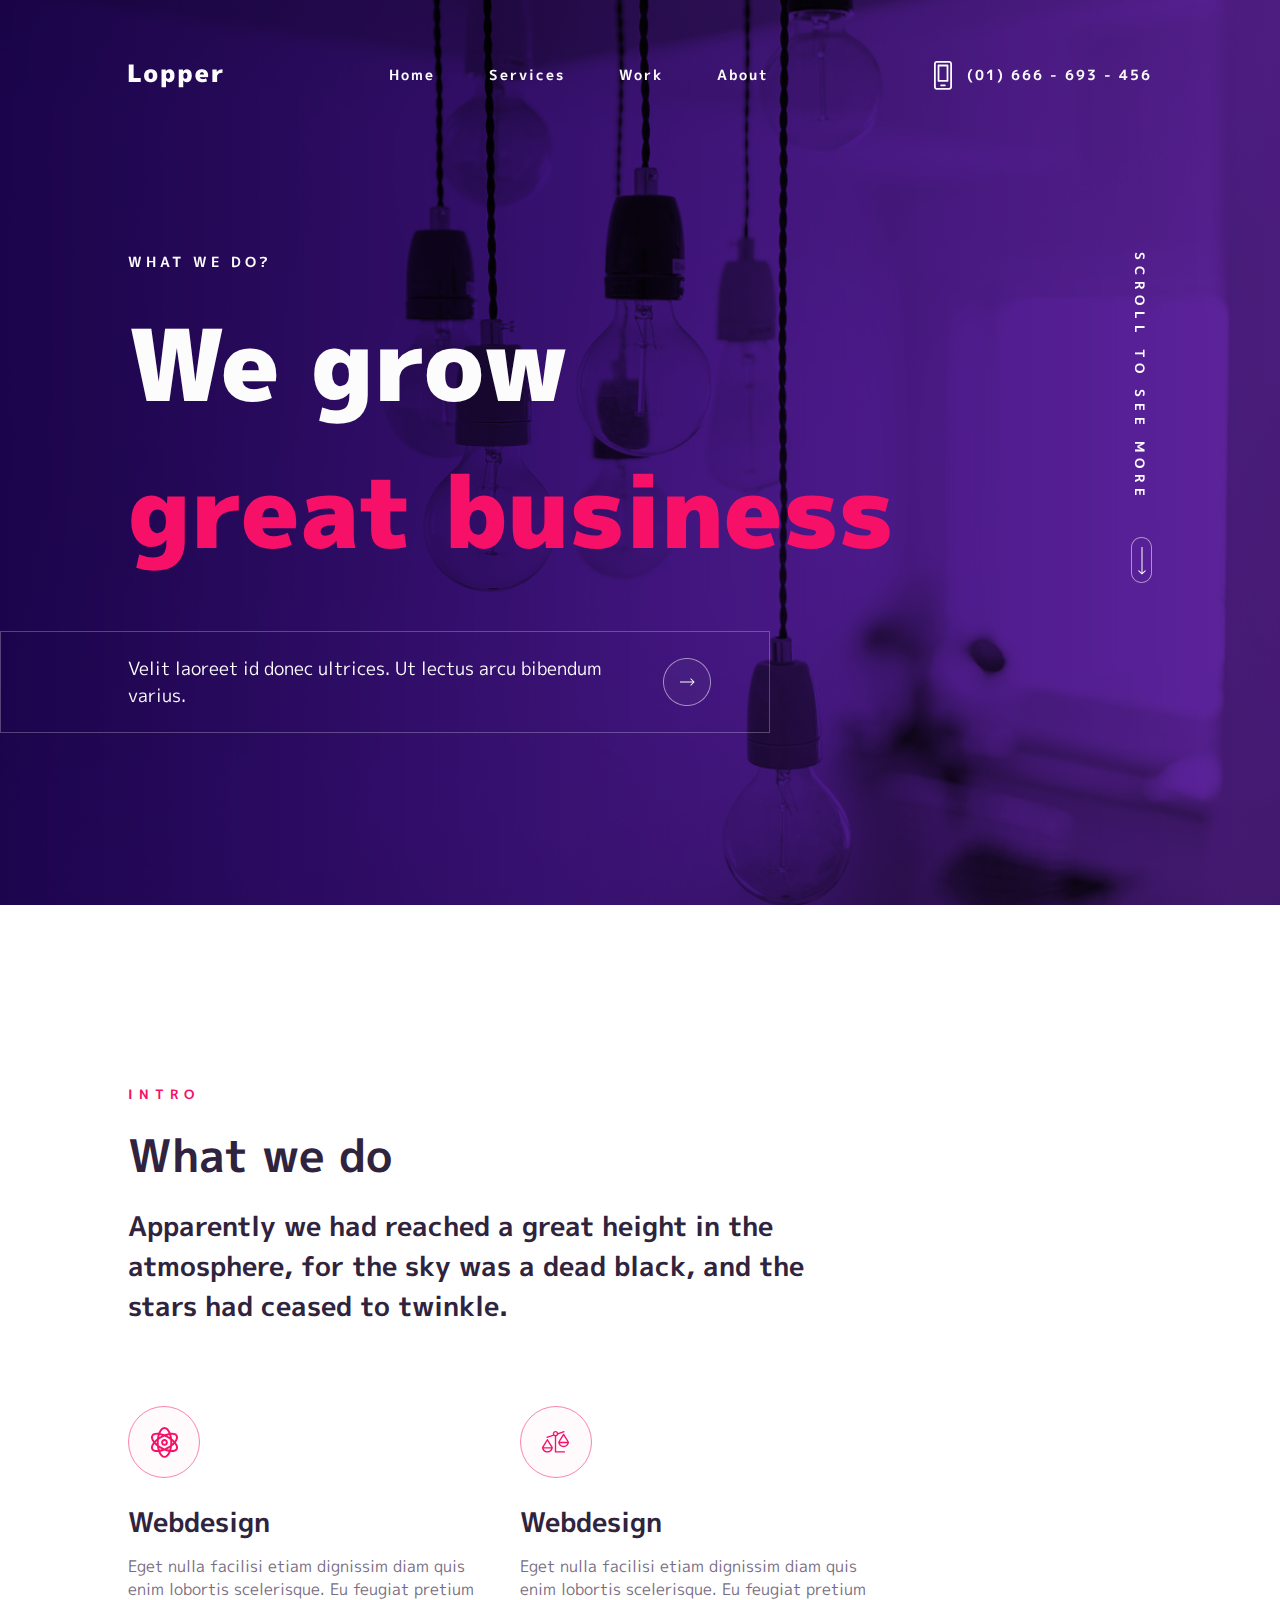
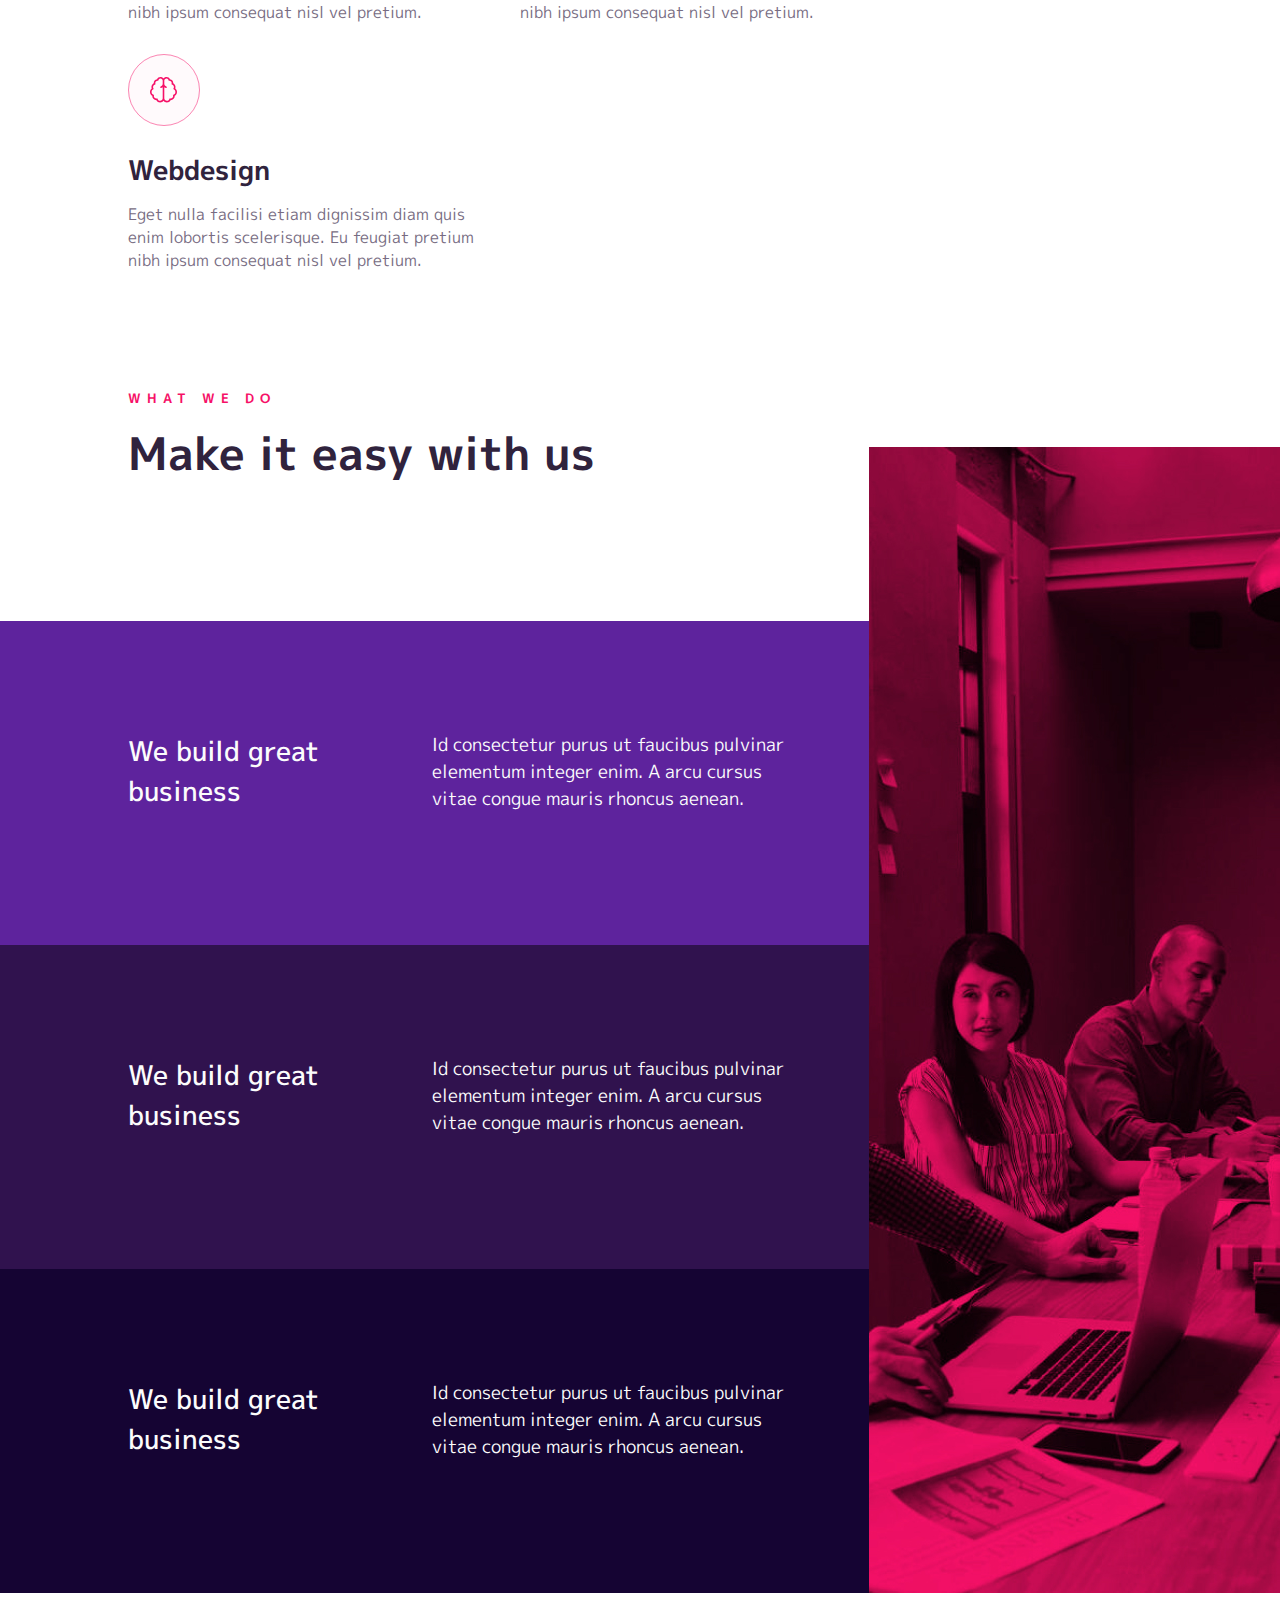
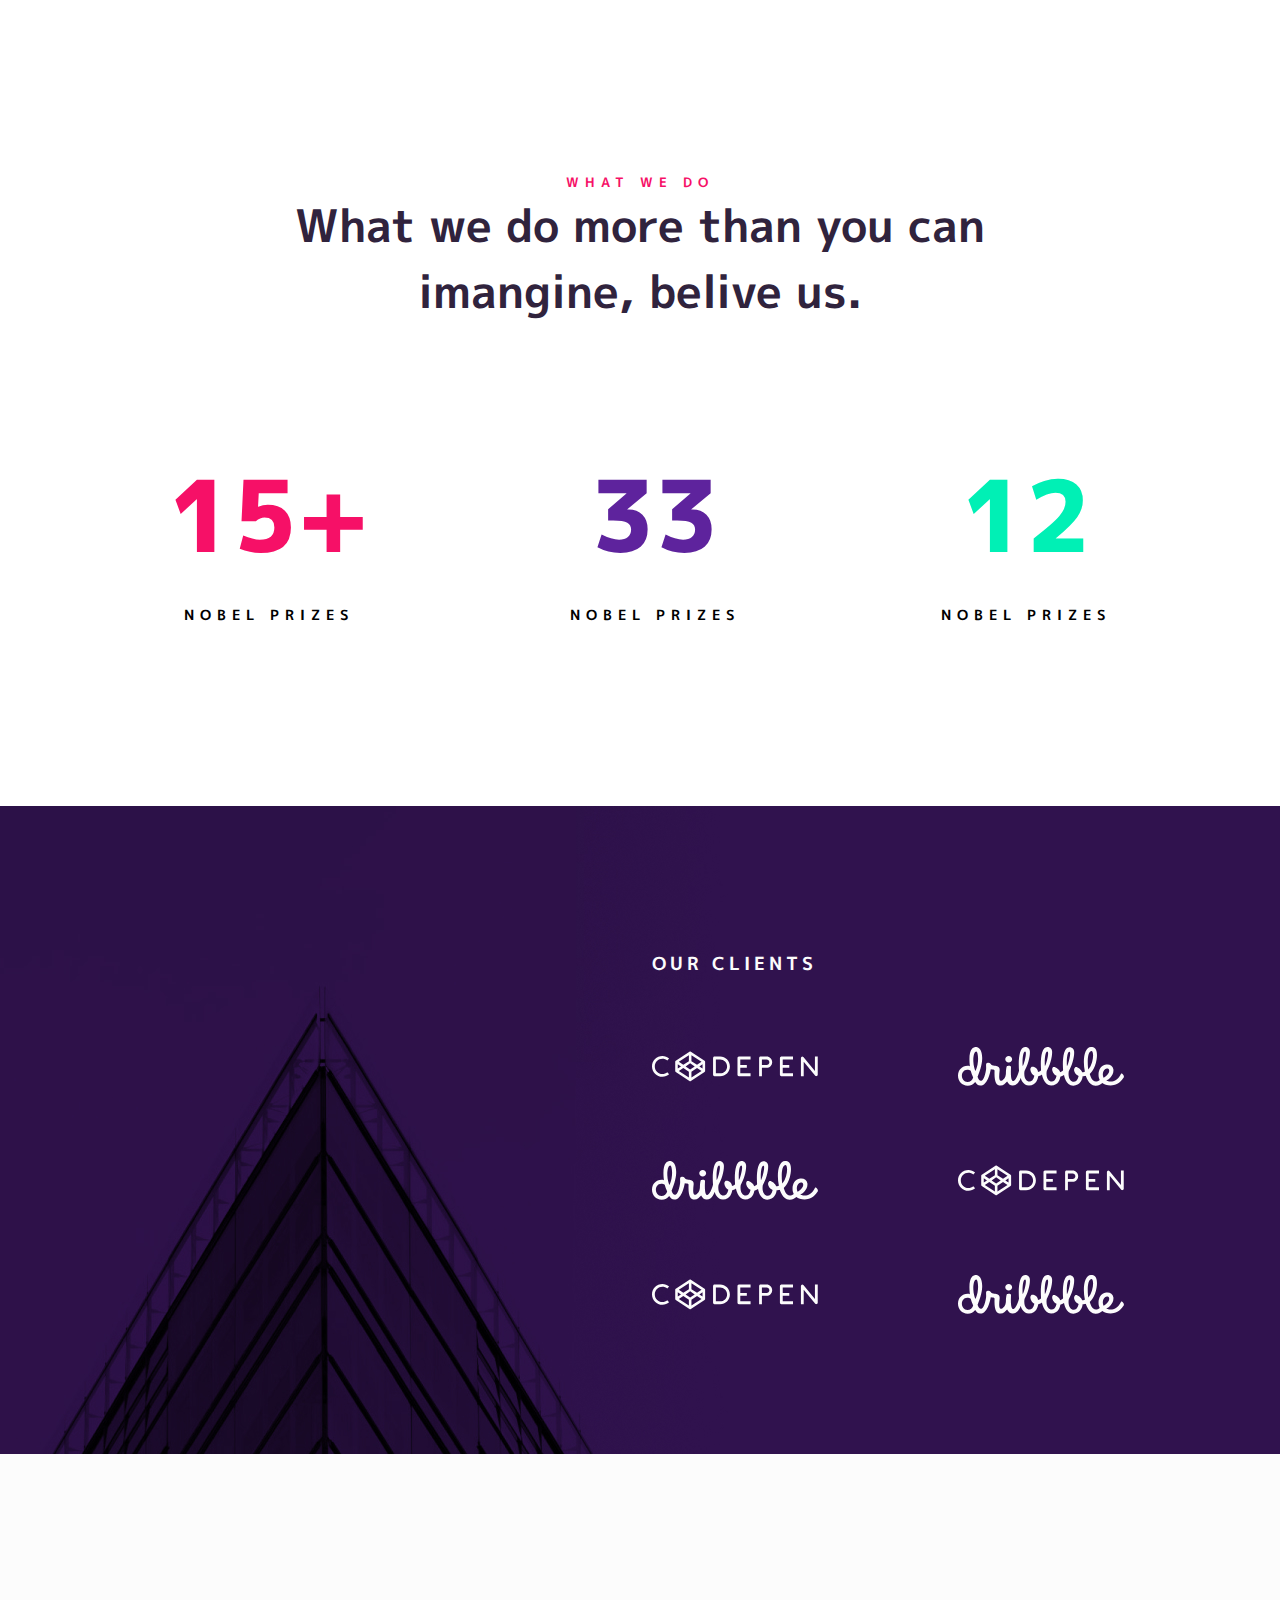
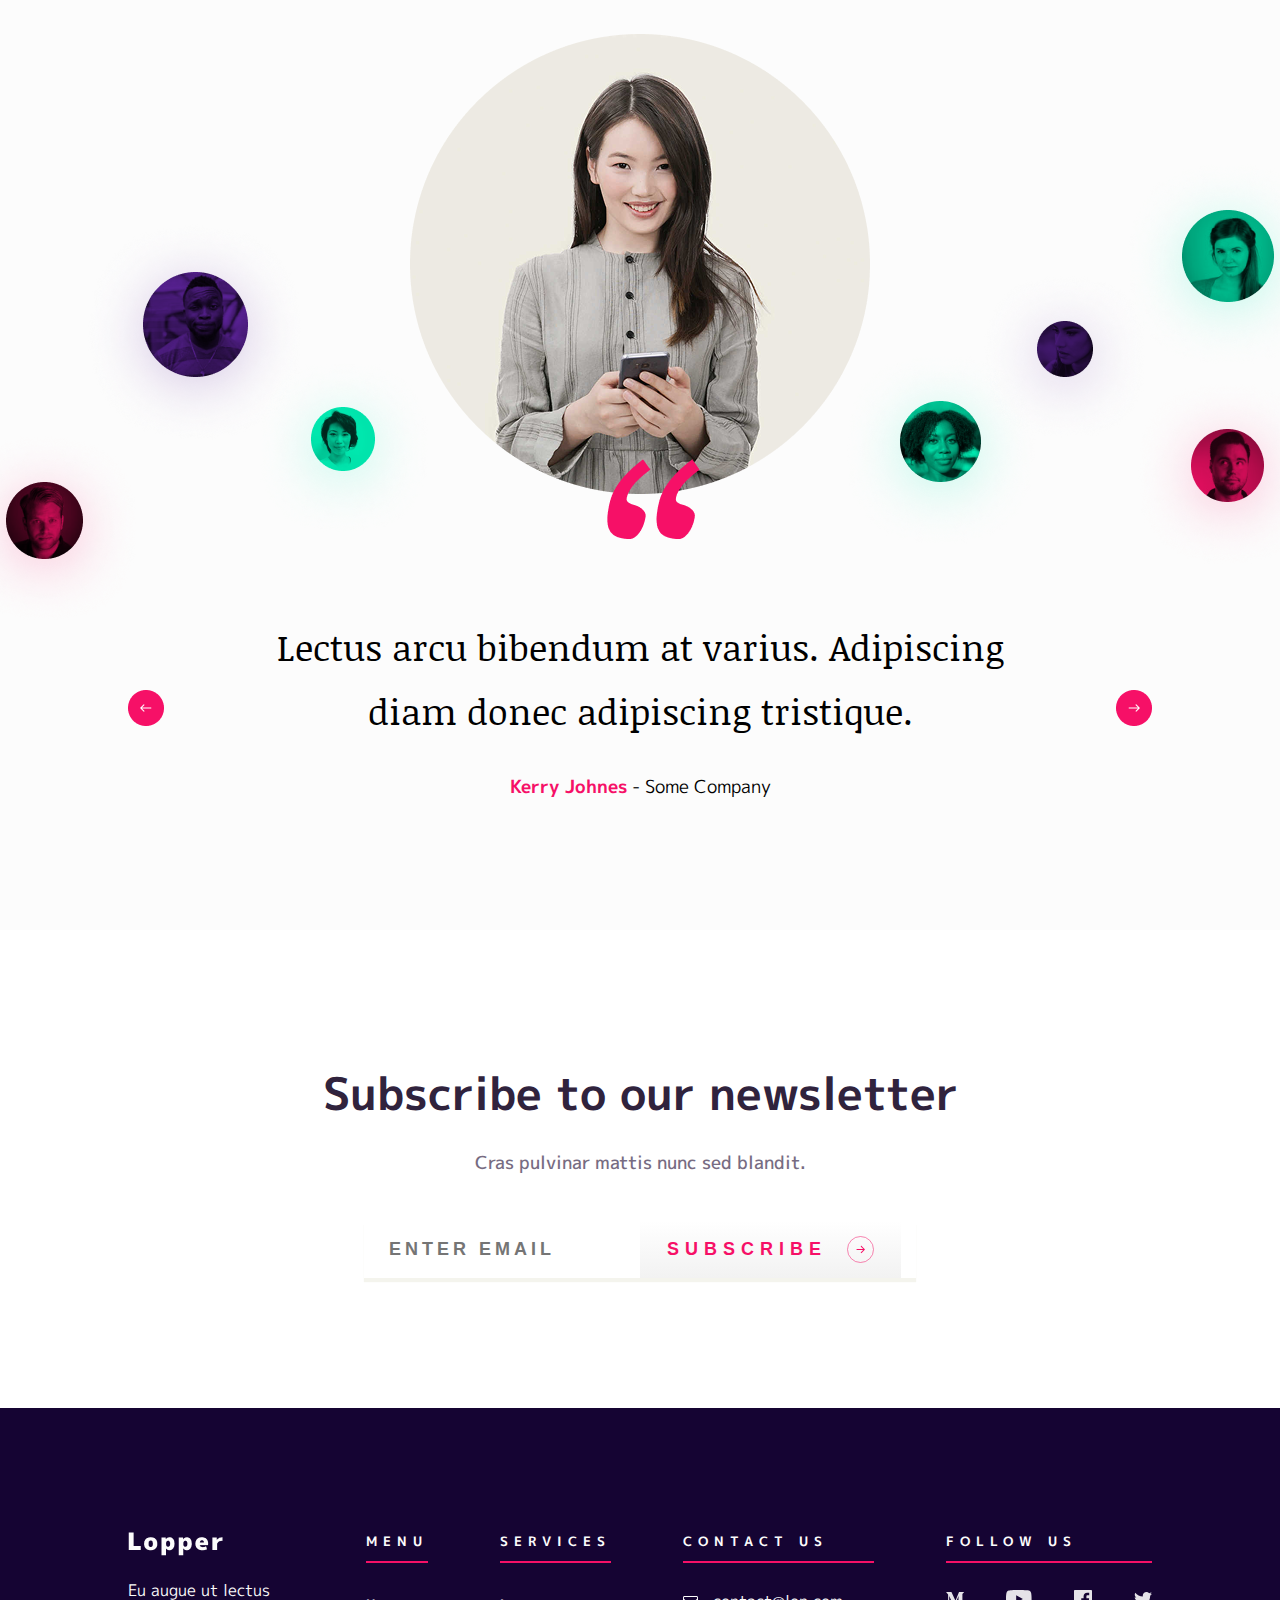
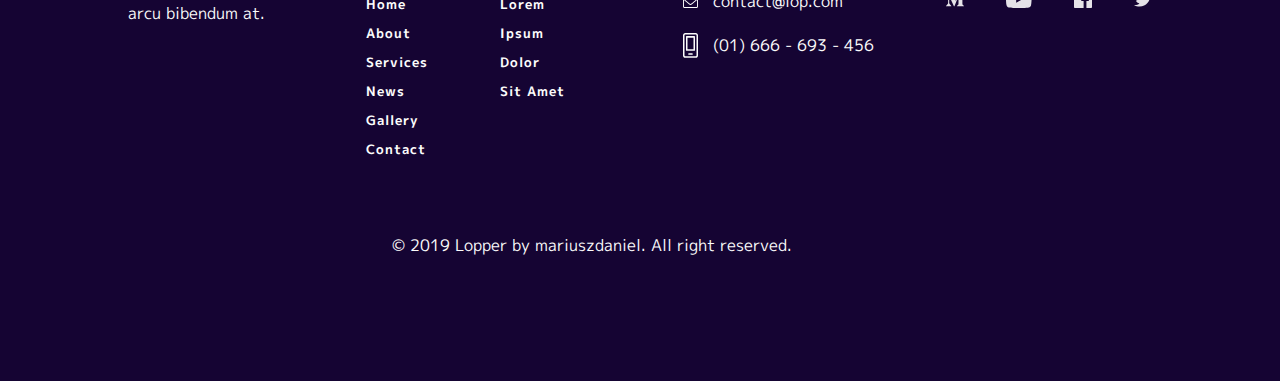
<file: index.html>
<!DOCTYPE html>
<html lang="en">
<head>
    <meta charset="UTF-8">
    <meta name="viewport" content="width=device-width, initial-scale=1.0">
    <link rel="stylesheet" href="./styles/general.css">
    <title>Lopper</title>
</head>
<body>
    <header class="header">
        <div class="gradient"></div>
        <div class="header__content wrap">
            <img class="header__content-logo" src="./imges/Logo.png" alt="logo">
            <nav class="header__navbar">
                <ul>
                    <li><a href=""></a>Home</li>
                    <li><a href=""></a>Services</li>
                    <li><a href=""></a>Work</li>
                    <li><a href=""></a>About</li>
                </ul>
            </nav>
            <div class="header__tel">
                <img src="./imges/icon/tel.svg" alt="tel">
                <a class="general-tel" href="tel:(01) 666 - 693 - 456">(01) 666 - 693 - 456</a>
            </div>
            <div class="header__burger">
                <input type="checkbox" id="burger-checkbox" class="burger-checkbox">
                <label for="burger-checkbox" class="burger"></label>
            </div>
        </div> 
        <div class="main">
            <div class="main__container wrap">
                <div class="main__content ">
                    <p>What we  do?</p>
                    <h1>We grow <br><span>great business</span></h1>
                </div>
                <div class="main__scroll">
                    <p>Scroll to see more</p>
                    <a href="#review"><img src="imges/icon/arrowD.svg" alt="arrowD"></a>
                </div>
            </div>
            <div class="main__card wrap">
                <p>Velit laoreet id donec ultrices. Ut lectus arcu bibendum varius.</p> 
                <img src="./imges/Arrow.png" alt="Arrow">
            </div>
        </div>
    </header>
    <main>
        <section class="we">
            <div class="we__content wrap"> 
                <div class="we__content-text">
                    <p class="we__text-intro">Intro</p>
                    <h2>What we do</h2>
                    <p class="we__text-desc">Apparently we had reached a great height in the atmosphere, for the sky was a dead black, and the stars had ceased to twinkle.</p>
                </div>
                <div class="we__content-cards">
                    <div class="we__cards">
                        <img src="./imges/icon/we1.svg" alt="we">
                        <p class="we_cards-title">Webdesign</p>
                        <p class="we__cards-desc">Eget nulla facilisi etiam dignissim diam quis enim lobortis scelerisque. Eu feugiat pretium nibh ipsum consequat nisl vel pretium. </p>
                    </div>
                    <div class="we__cards">
                        <img src="./imges/icon/we2.svg" alt="we">
                        <p class="we_cards-title">Webdesign</p>
                        <p class="we__cards-desc">Eget nulla facilisi etiam dignissim diam quis enim lobortis scelerisque. Eu feugiat pretium nibh ipsum consequat nisl vel pretium. </p>
                    </div>
                    <div class="we__cards">
                        <img src="./imges/icon/we3.svg" alt="we">
                        <p class="we_cards-title">Webdesign</p>
                        <p class="we__cards-desc">Eget nulla facilisi etiam dignissim diam quis enim lobortis scelerisque. Eu feugiat pretium nibh ipsum consequat nisl vel pretium. </p>
                    </div>
                </div>        
            </div>
        </section>
        <section class="advantages">
            <div class="advantages__content wrap">
                <p class="we__text-intro">What we do</p>
                <h2>Make it easy with us</h2>
            </div>
            <div class="advantages__container-box">
                <div class="advantages__container">
                    <div class="advantages__container-flex wrap">
                        <h3>We build great business</h3>
                        <p>Id consectetur purus ut faucibus pulvinar elementum integer enim. A arcu cursus vitae congue mauris rhoncus aenean.</p>
                    </div>
                </div>
                <div class="advantages__container">
                    <div class="advantages__container-flex wrap">
                        <h3>We build great business</h3>
                        <p>Id consectetur purus ut faucibus pulvinar elementum integer enim. A arcu cursus vitae congue mauris rhoncus aenean.</p>
                    </div>
                </div>
                <div class="advantages__container">
                    <div class="advantages__container-flex wrap">
                        <h3>We build great business</h3>
                        <p>Id consectetur purus ut faucibus pulvinar elementum integer enim. A arcu cursus vitae congue mauris rhoncus aenean.</p>
                    </div>
                </div>
                <img src="./imges/abvCards.jpg" alt="abvCards">
            </div> 
        </section>
        <section class="about">
            <div class="about__content wrap">
                <div class="about__content-title">
                    <p class="we__text-intro">What we do</p>
                    <h2>What we  do more than you can<br>imangine, belive us.</h2>
                </div>
                <div class="about__content-cards">
                    <div class="about__cards">
                        <p class="about__cards-title">15+</p>
                        <p class="about__cards-desc">Nobel prizes</p>
                    </div>
                    <div class="about__cards">
                        <p class="about__cards-title">33</p>
                        <p class="about__cards-desc">Nobel prizes</p>
                    </div>
                    <div class="about__cards">
                        <p class="about__cards-title">12</p>
                        <p class="about__cards-desc">Nobel prizes</p>
                    </div>
                </div>
            </div>
        </section>
        <section class="clients">
            <div class="clients__content wrap">
                <div class="clients__content-box">
                    <h4>Our Clients</h4>
                    <div class="clients__content-cards">
                        <img src="./imges/icon/client1.svg" alt="">
                        <img src="./imges/icon/client2.svg" alt="">
                        <img src="./imges/icon/client2.svg" alt="">
                        <img src="./imges/icon/client1.svg" alt="">
                        <img src="./imges/icon/client1.svg" alt="">
                        <img src="./imges/icon/client2.svg" alt="">
                    </div>
                </div>      
            </div>
        </section>
        <section class="reviews">
            <div id="review" class="reviews__content wrap">
                <img class="reviews__content-img" src="imges/reviews.png" alt="reviews">
                <img src="imges/quotes.png" alt="">
                    <div class="reviews__content-cards">
                        <img src="imges/reviewsSlader.png" alt="reviewsSlader">
                        <div class="reviews__cards-text">
                            <p>Lectus arcu bibendum at varius. Adipiscing diam donec adipiscing tristique.</p>
                            <p><span>Kerry Johnes</span> - Some Company</p>
                        </div>
                        <img src="imges/reviewsSlader.png" alt="reviewsSlader">
                    </div>
            </div>
        </section>
        <section class="subscription">
            <div class="subscription__content wrap">
                <h2>Subscribe to our newsletter</h2>
                <p>Cras pulvinar mattis nunc sed blandit.</p>
                <form class="subscription__form">
                    <input type="email" placeholder="ENTER EMAIL" required>
                    <button class="subscription__form-button">
                        <p>Subscribe</p>
                        <img src="imges/arrowNewsletter.svg" alt="arrowNewsletter">
                    </button>
                </form>
            </div>
        </section>
    </main>
        <footer class="footer">
            <div class="footer__content wrap">
                <div class="footer__content-logo">
                    <img src="imges/Logo.png" alt="">
                    <p>Eu augue ut lectus arcu bibendum at.</p>
                </div>
                <div class="footer__content-text">
                    <p class="footer__content-title">Menu</p>
                    <ul>
                        <li><a href=""></a>Home</li>
                        <li><a href=""></a>About</li>
                        <li><a href=""></a>Services</li>
                        <li><a href=""></a>News</li>
                        <li><a href=""></a>Gallery</li>
                        <li><a href=""></a>Contact</li>
                    </ul>
                </div>
                <div class="footer__content-text">
                    <p class="footer__content-title">Services</p>
                    <ul>
                        <li><a href=""></a>Lorem</li>
                        <li><a href=""></a>Ipsum</li>
                        <li><a href=""></a>Dolor</li>
                        <li><a href=""></a>Sit Amet</li>
                    </ul>
                </div>
                <div class="footer__content-text">
                    <p class="footer__content-title">Contact us</p>
                    <div class="footer__content-cards">
                        <img src="imges/icon/email.svg" alt="email">
                        <a class="general-tel" href="mailto:contact@lop.com">contact@lop.com</a>
                    </div>
                    <div class="footer__content-cards">
                        <img src="imges/icon/tel.svg" alt="tel">
                        <a class="general-tel" href="tel:(01) 666 - 693 - 456">(01) 666 - 693 - 456</a>
                    </div>
                </div>
                <div class="footer__content-text">
                    <p class="footer__content-title">Follow us</p>
                    <div class="footer__content-flex">
                        <a href=""><img src="imges/icon/footer1.svg" alt="footer"></a>
                        <a href=""><img src="imges/icon/footer2.svg" alt="footer"></a>
                        <a href=""><img src="imges/icon/footer3.svg" alt="footer"></a>
                        <a href=""><img src="imges/icon/footer4.svg" alt="footer"></a>
                    </div>
                </div>
            </div> 
            <div class="footer__desc">
                <p>© 2019 Lopper by mariuszdaniel. All right reserved.</p>
            </div>
        </footer>   
</body>
</html>
</file>
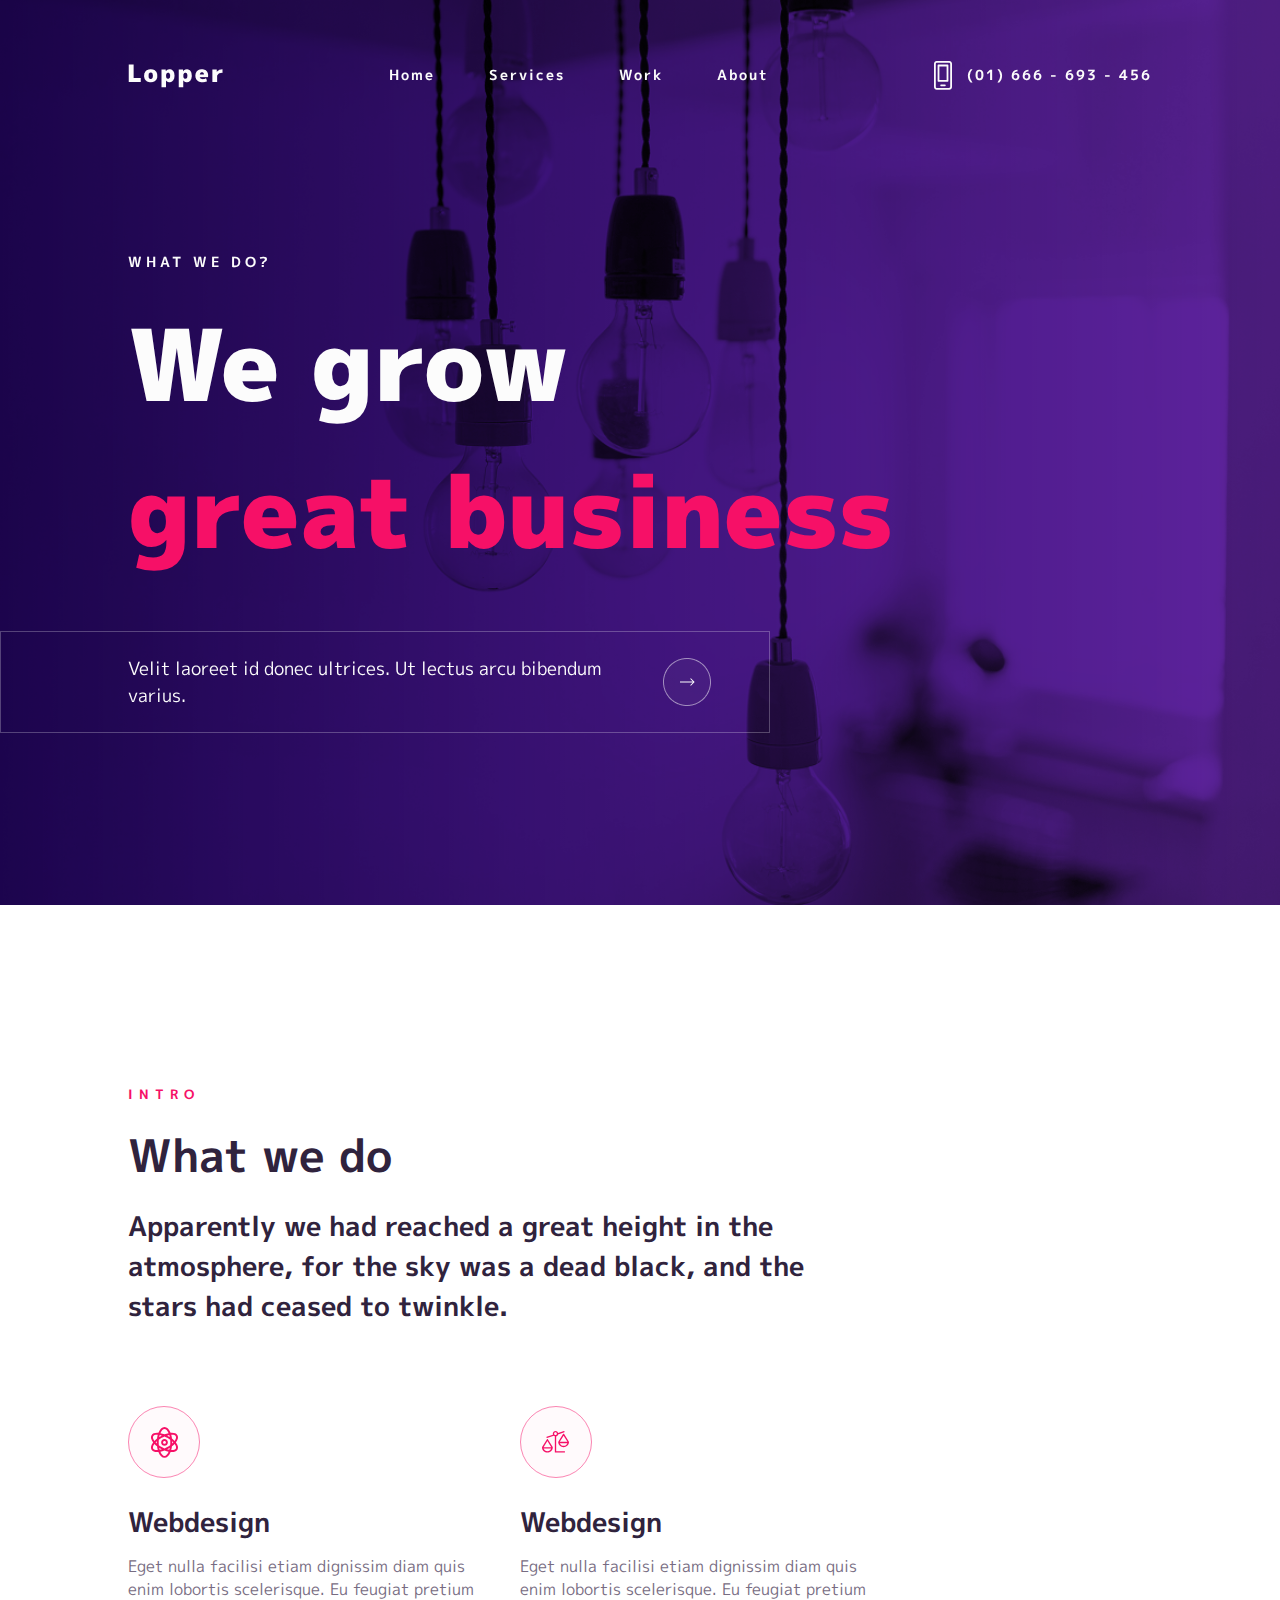
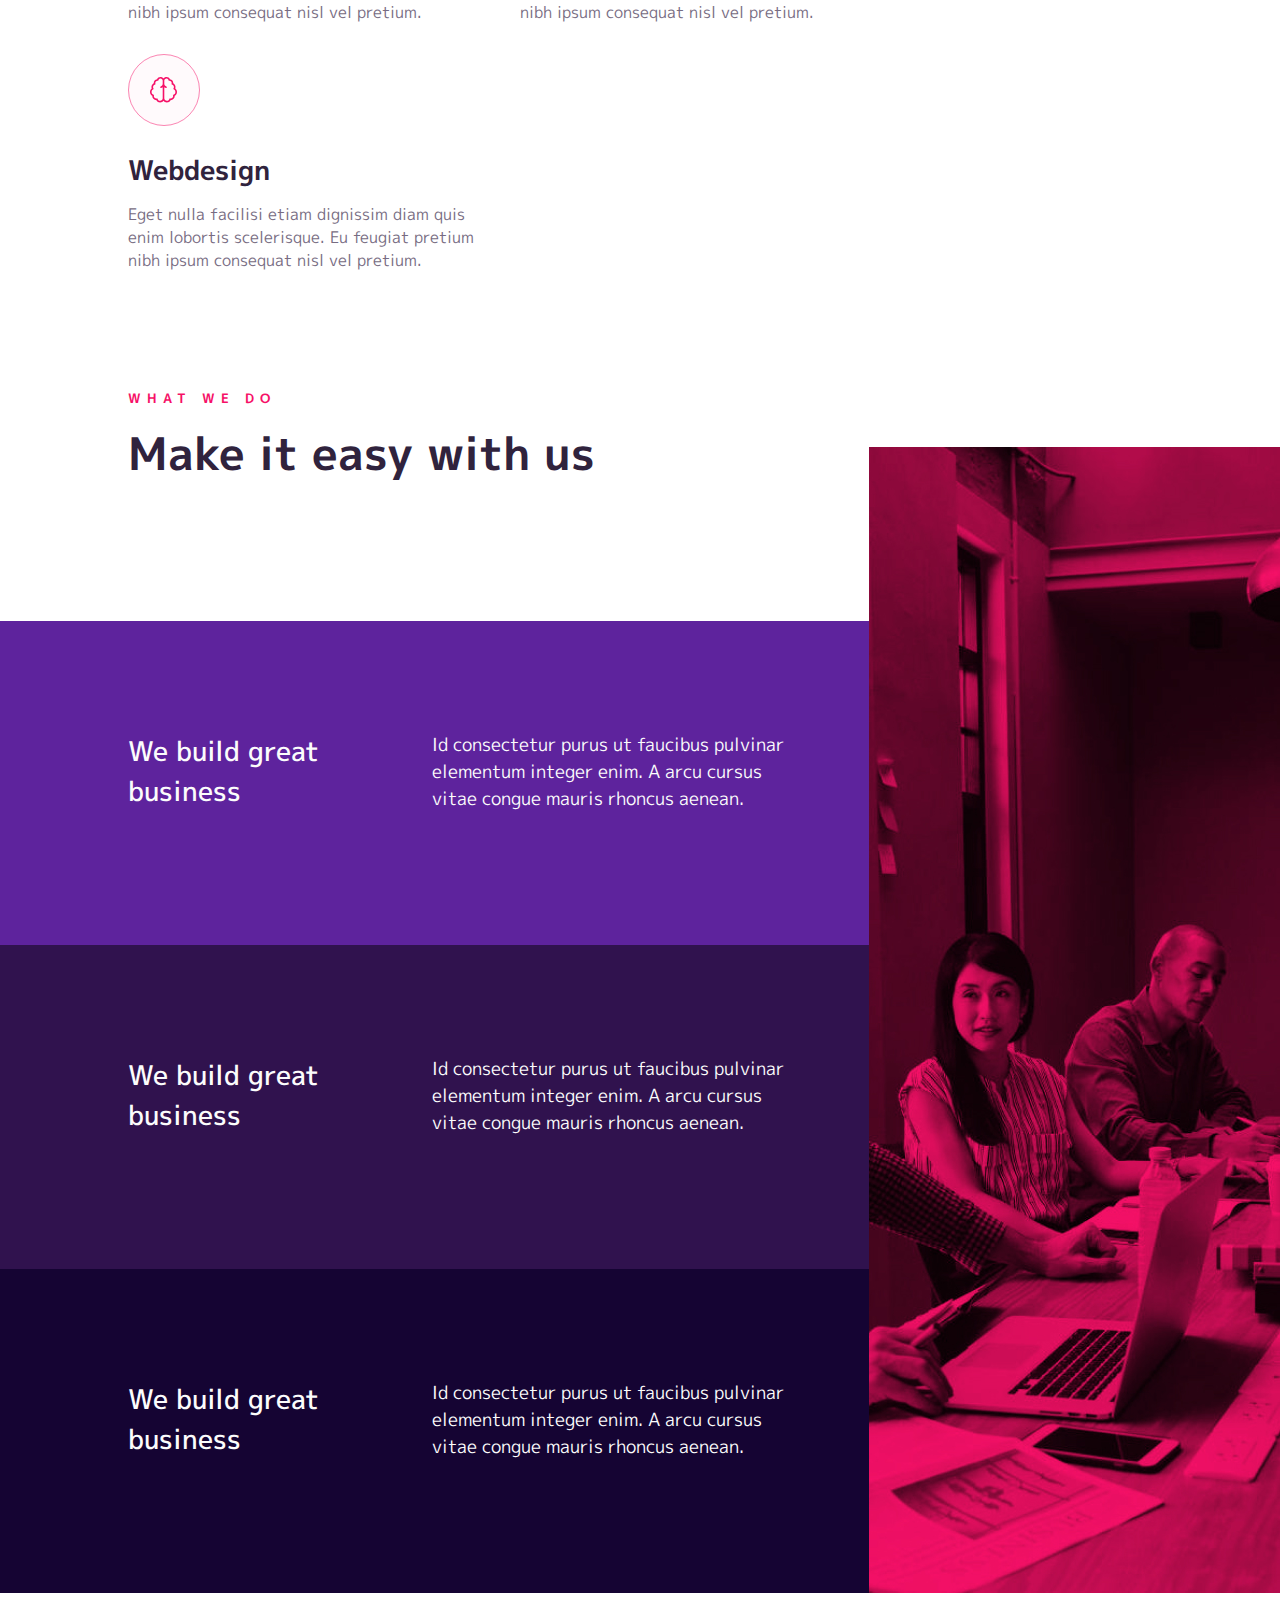
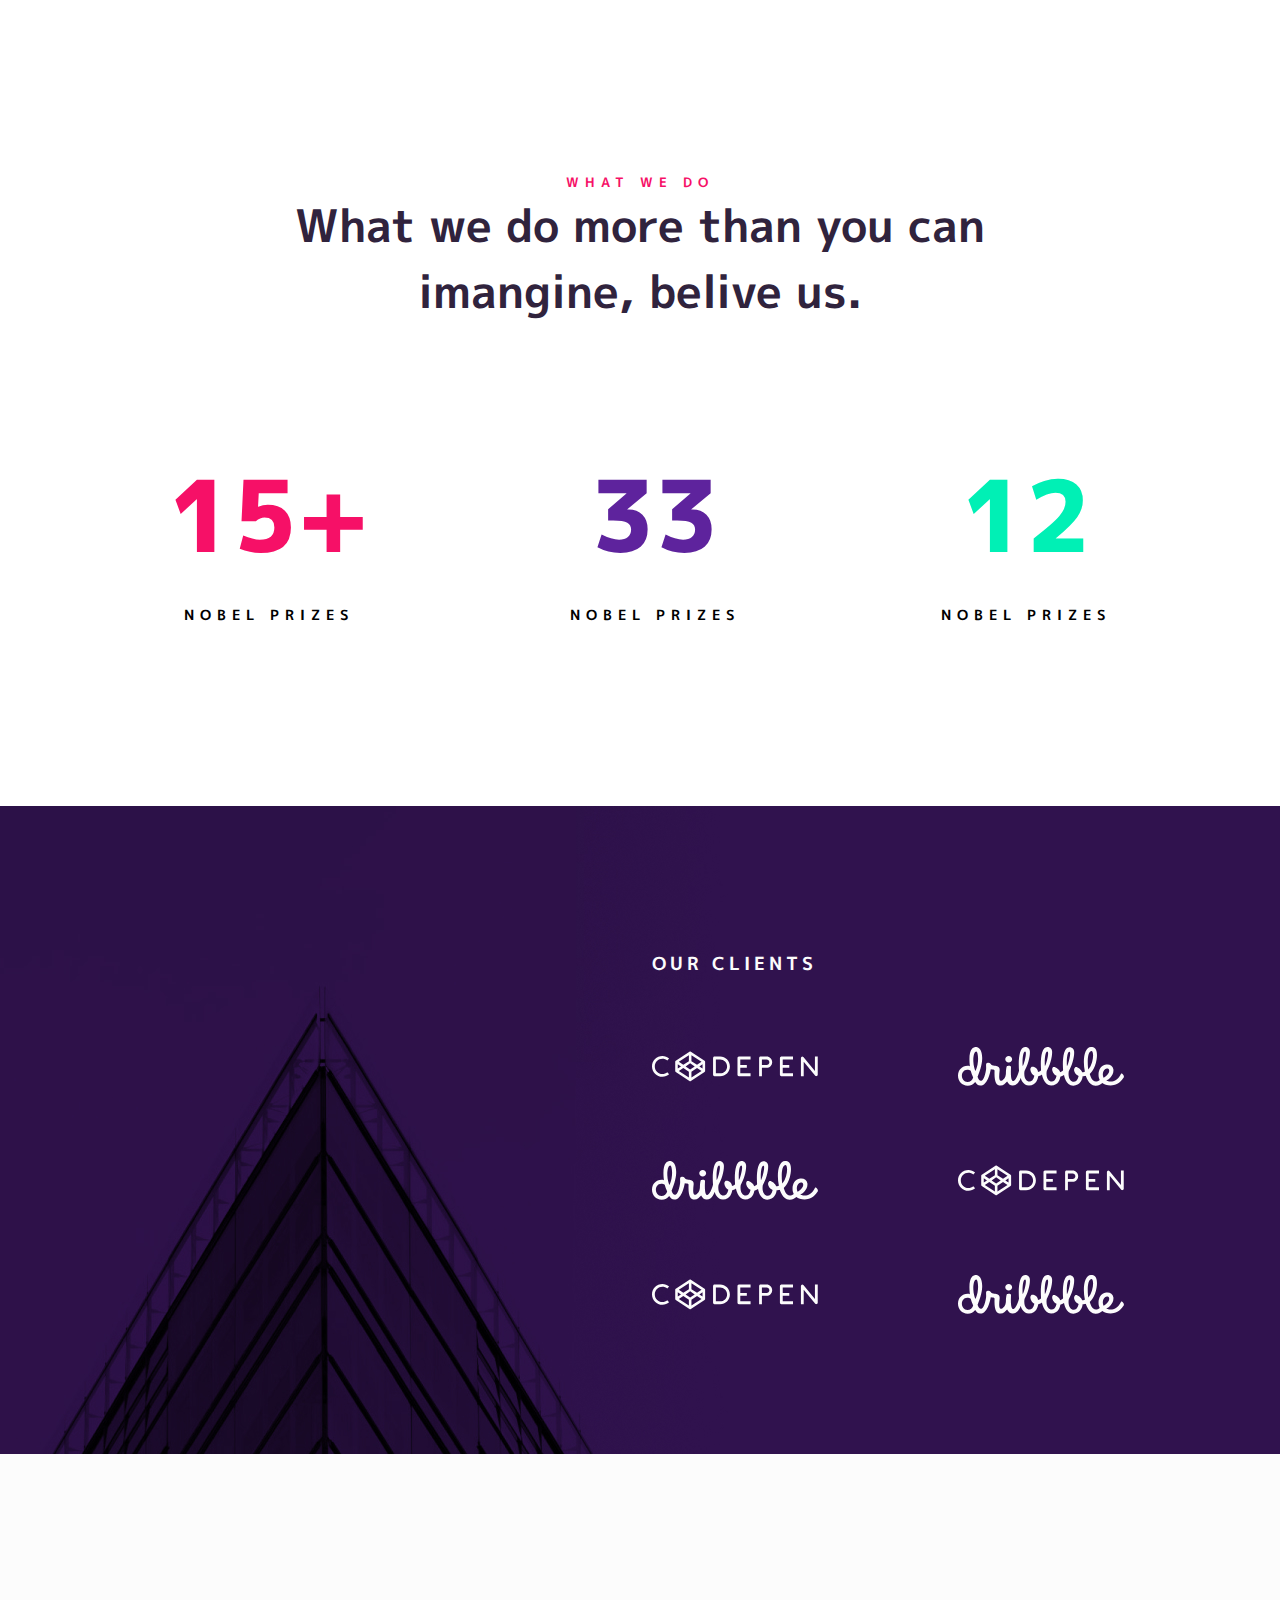
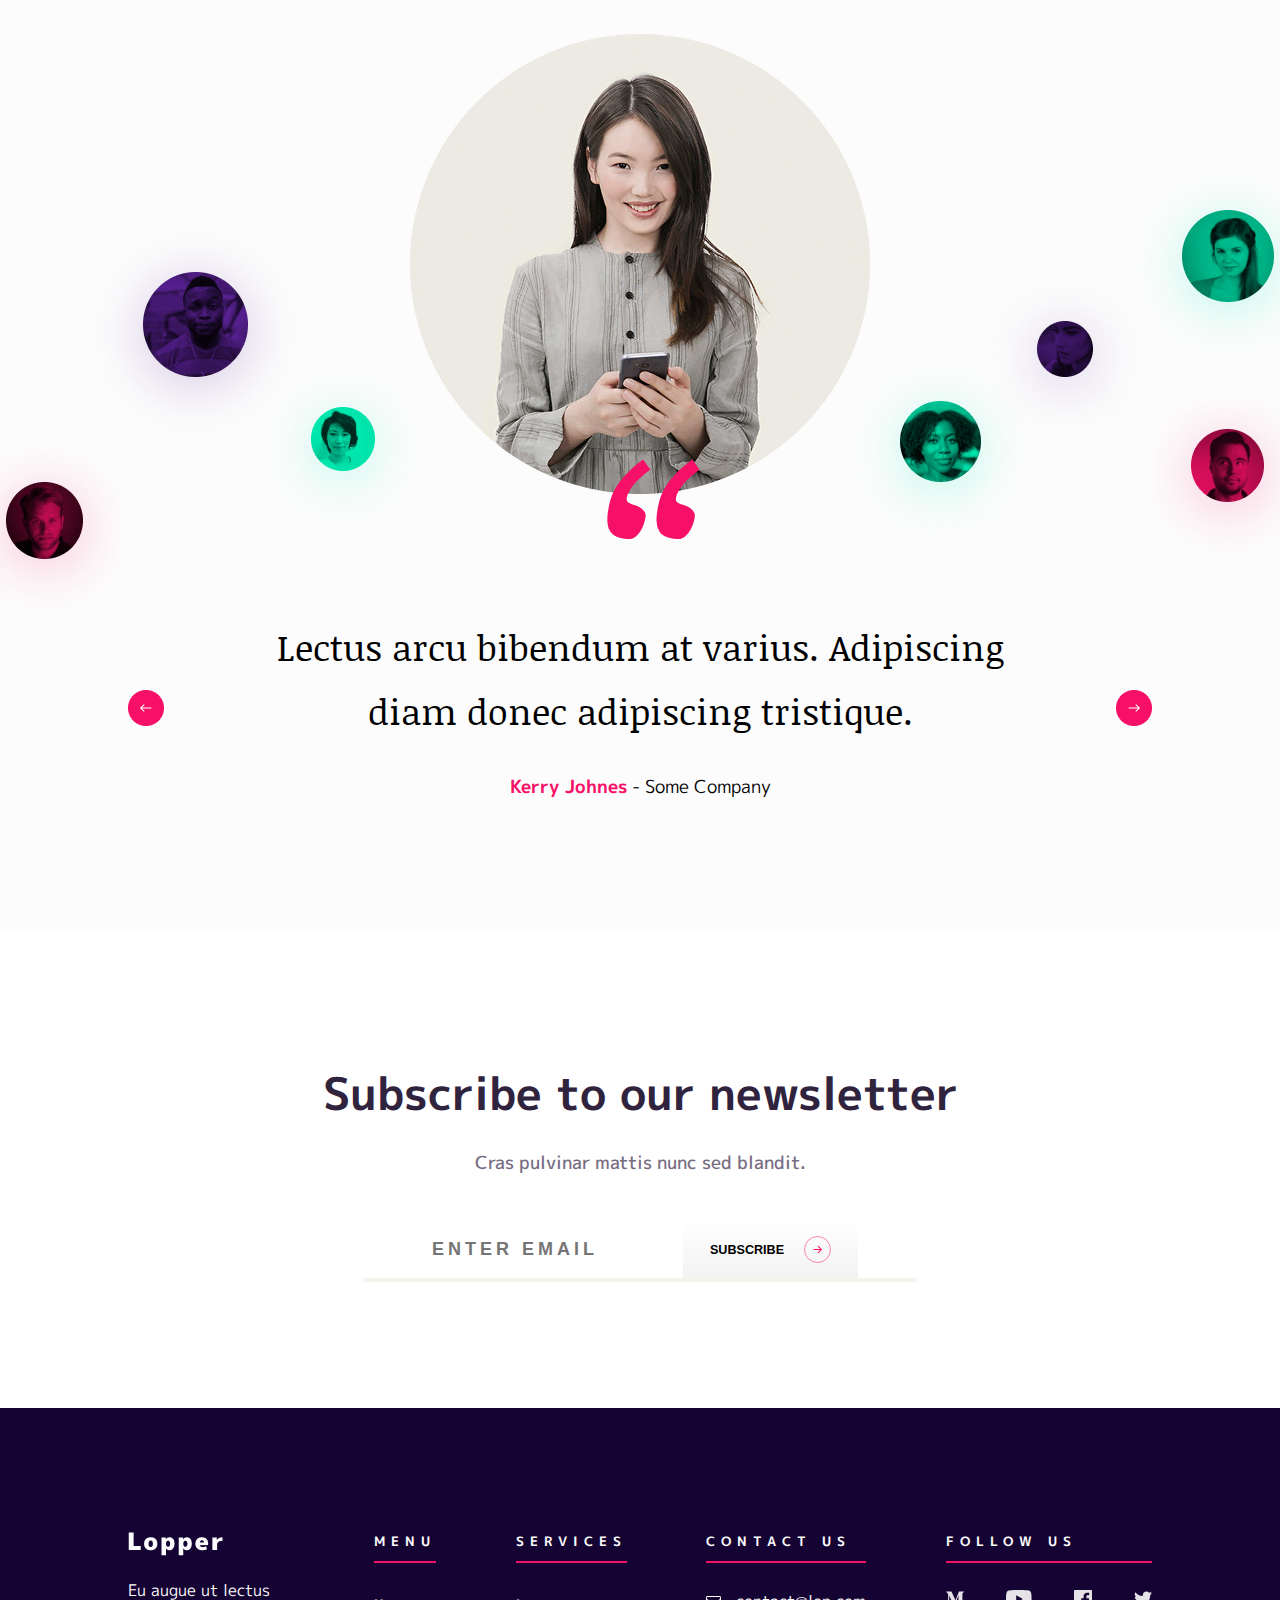
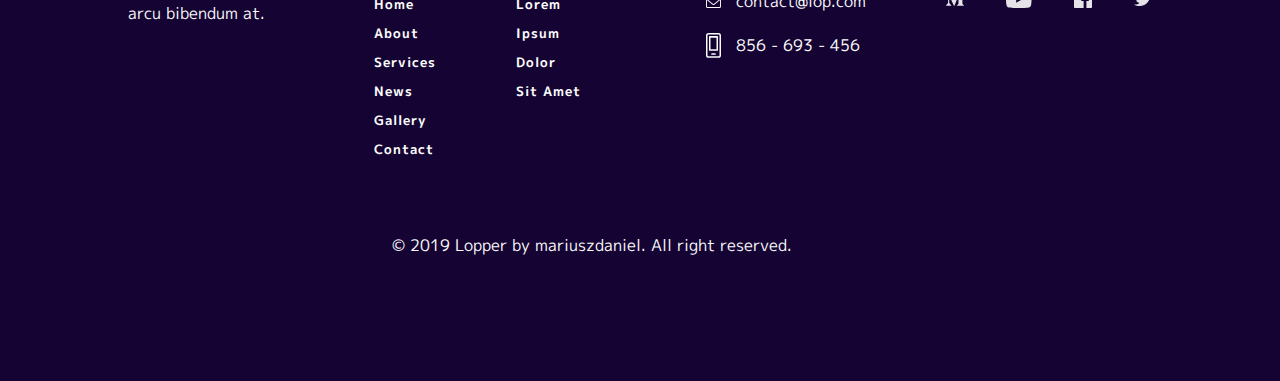
<file: home.html>
<!DOCTYPE html>
<html lang="en">
<head>
    <meta charset="UTF-8">
    <meta name="viewport" content="width=device-width, initial-scale=1.0">
    <link rel="stylesheet" href="/styles/general.css">
    <title>Home</title>
</head>
<body>
    <header class="header">
        <div class="gradient"></div>
        <div class="header__content wrap">
            <img class="header__content-logo" src="./imges/Logo.png" alt="logo">
            <nav class="header__navbar">
                <ul>
                    <li><a href=""></a>Home</li>
                    <li><a href=""></a>Services</li>
                    <li><a href=""></a>Work</li>
                    <li><a href=""></a>About</li>
                </ul>
            </nav>
            <div class="header__tel">
                <img src="./imges/icon/tel.svg" alt="tel">
                <p>(01) 666 - 693 - 456</p>
            </div>
        </div> 
        <div class="main">
            <div class="main__content wrap">
                <p>What we  do?</p>
                <h1>We grow <br><span>great business</span></h1>
            </div>
            <div class="main__card wrap">
                <p>Velit laoreet id donec ultrices. Ut lectus arcu bibendum varius.</p> 
                <img src="./imges/Arrow.png" alt="Arrow">
            </div>
        </div>
    </header>
    <main>
        <section class="we">
            <div class="we__content wrap"> 
                <div class="we__content-text">
                    <p class="we__text-intro">Intro</p>
                    <h2>What we do</h2>
                    <p class="we__text-desc">Apparently we had reached a great height in the atmosphere, for the sky was a dead black, and the stars had ceased to twinkle.</p>
                </div>
                <div class="we__content-cards">
                    <div class="we__cards">
                        <img src="./imges/icon/we1.svg" alt="we">
                        <p class="we_cards-title">Webdesign</p>
                        <p class="we__cards-desc">Eget nulla facilisi etiam dignissim diam quis enim lobortis scelerisque. Eu feugiat pretium nibh ipsum consequat nisl vel pretium. </p>
                    </div>
                    <div class="we__cards">
                        <img src="./imges/icon/we2.svg" alt="we">
                        <p class="we_cards-title">Webdesign</p>
                        <p class="we__cards-desc">Eget nulla facilisi etiam dignissim diam quis enim lobortis scelerisque. Eu feugiat pretium nibh ipsum consequat nisl vel pretium. </p>
                    </div>
                    <div class="we__cards">
                        <img src="./imges/icon/we3.svg" alt="we">
                        <p class="we_cards-title">Webdesign</p>
                        <p class="we__cards-desc">Eget nulla facilisi etiam dignissim diam quis enim lobortis scelerisque. Eu feugiat pretium nibh ipsum consequat nisl vel pretium. </p>
                    </div>
                </div>        
            </div>
        </section>
        <section class="advantages">
            <div class="advantages__content wrap">
                <p class="we__text-intro">What we do</p>
                <h2>Make it easy with us</h2>
            </div>
            <div class="advantages__container-box">
                <div class="advantages__container">
                    <div class="advantages__container-flex wrap">
                        <h3>We build great business</h3>
                        <p>Id consectetur purus ut faucibus pulvinar elementum integer enim. A arcu cursus vitae congue mauris rhoncus aenean.</p>
                    </div>
                </div>
                <div class="advantages__container">
                    <div class="advantages__container-flex wrap">
                        <h3>We build great business</h3>
                        <p>Id consectetur purus ut faucibus pulvinar elementum integer enim. A arcu cursus vitae congue mauris rhoncus aenean.</p>
                    </div>
                </div>
                <div class="advantages__container">
                    <div class="advantages__container-flex wrap">
                        <h3>We build great business</h3>
                        <p>Id consectetur purus ut faucibus pulvinar elementum integer enim. A arcu cursus vitae congue mauris rhoncus aenean.</p>
                    </div>
                </div>
                <img src="./imges/abvCards.jpg" alt="">
            </div> 
        </section>
        <section class="about">
            <div class="about__content wrap">
                <div class="about__content-title">
                    <p class="we__text-intro">What we do</p>
                    <h2>What we  do more than you can<br>imangine, belive us.</h2>
                </div>
                <div class="about__content-cards">
                    <div class="about__cards">
                        <p class="about__cards-title">15+</p>
                        <p class="about__cards-desc">Nobel prizes</p>
                    </div>
                    <div class="about__cards">
                        <p class="about__cards-title">33</p>
                        <p class="about__cards-desc">Nobel prizes</p>
                    </div>
                    <div class="about__cards">
                        <p class="about__cards-title">12</p>
                        <p class="about__cards-desc">Nobel prizes</p>
                    </div>
                </div>
            </div>
        </section>
        <section class="clients">
            <div class="clients__content wrap">
                <div class="clients__content-box">
                    <h4>Our Clients</h4>
                    <div class="clients__content-cards">
                        <img src="./imges/icon/client1.svg" alt="">
                        <img src="./imges/icon/client2.svg" alt="">
                        <img src="./imges/icon/client2.svg" alt="">
                        <img src="./imges/icon/client1.svg" alt="">
                        <img src="./imges/icon/client1.svg" alt="">
                        <img src="./imges/icon/client2.svg" alt="">
                    </div>
                </div>      
            </div>
        </section>
        <section class="reviews">
            <div class="reviews__content wrap">
                <img src="imges/reviews.png" alt="reviews">
                <img src="imges/quotes.png" alt="">
                    <div class="reviews__content-cards">
                        <img src="imges/reviewsSlader.png" alt="reviewsSlader">
                        <div class="reviews__cards-text">
                            <p>Lectus arcu bibendum at varius. Adipiscing diam donec adipiscing tristique.</p>
                            <p><span>Kerry Johnes</span> - Some Company</p>
                        </div>
                        <img src="imges/reviewsSlader.png" alt="reviewsSlader">
                    </div>
            </div>
        </section>
        <section class="subscription">
            <div class="subscription__content wrap">
                <h2>Subscribe to our newsletter</h2>
                <p>Cras pulvinar mattis nunc sed blandit.</p>
                <form class="subscription__form">
                    <input type="email" placeholder="ENTER EMAIL" required>
                    <div class="subscription__form-button">
                        <input type="submit" value="Subscribe">
                        <img src="imges/arrowNewsletter.svg" alt="arrowNewsletter">
                    </div>
                </form>
            </div>
        </section>
        <footer class="footer">
            <div class="footer__content wrap">
                <div class="footer__content-logo">
                    <img src="imges/Logo.png" alt="">
                    <p>Eu augue ut lectus arcu bibendum at.</p>
                </div>
                <div class="footer__content-text">
                    <p class="footer__content-title">Menu</p>
                    <ul>
                        <li><a href=""></a>Home</li>
                        <li><a href=""></a>About</li>
                        <li><a href=""></a>Services</li>
                        <li><a href=""></a>News</li>
                        <li><a href=""></a>Gallery</li>
                        <li><a href=""></a>Contact</li>
                    </ul>
                </div>
                <div class="footer__content-text">
                    <p class="footer__content-title">Services</p>
                    <ul>
                        <li><a href=""></a>Lorem</li>
                        <li><a href=""></a>Ipsum</li>
                        <li><a href=""></a>Dolor</li>
                        <li><a href=""></a>Sit Amet</li>
                    </ul>
                </div>
                <div class="footer__content-text">
                    <p class="footer__content-title">Contact us</p>
                    <div class="footer__content-cards">
                        <img src="imges/icon/email.svg" alt="">
                        <p>contact@lop.com</p>
                    </div>
                    <div class="footer__content-cards">
                        <img src="imges/icon/tel.svg" alt="">
                        <p>856 - 693 - 456</p>
                    </div>
                </div>
                <div class="footer__content-text">
                    <p class="footer__content-title">Follow us</p>
                    <div class="footer__content-flex">
                        <img src="imges/icon/footer1.svg" alt="">
                        <img src="imges/icon/footer2.svg" alt="">
                        <img src="imges/icon/footer3.svg" alt="">
                        <img src="imges/icon/footer4.svg" alt="">
                    </div>
                </div>
            </div> 
            <div class="footer__desc">
                    <p>© 2019 Lopper by mariuszdaniel. All right reserved.</p>
            </div>
        </footer>
    </main>
</body>
</html>
</file>
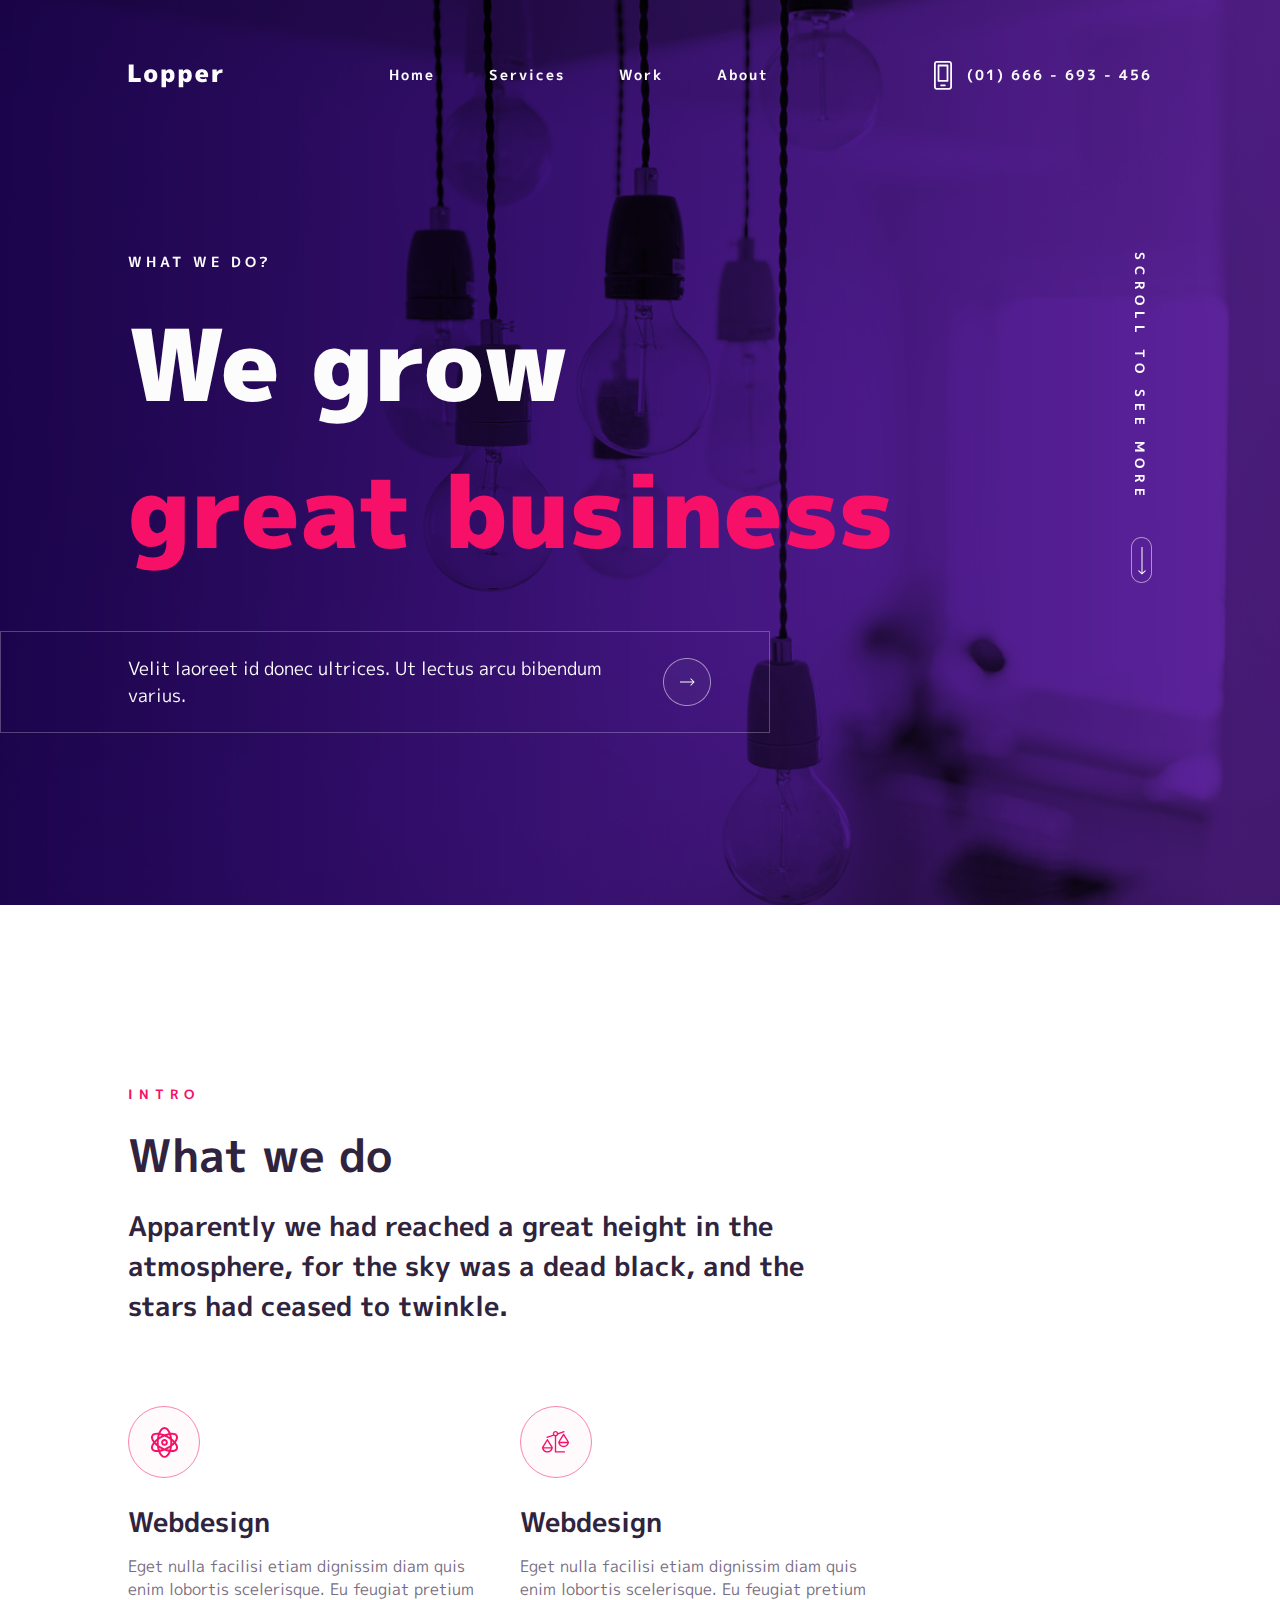
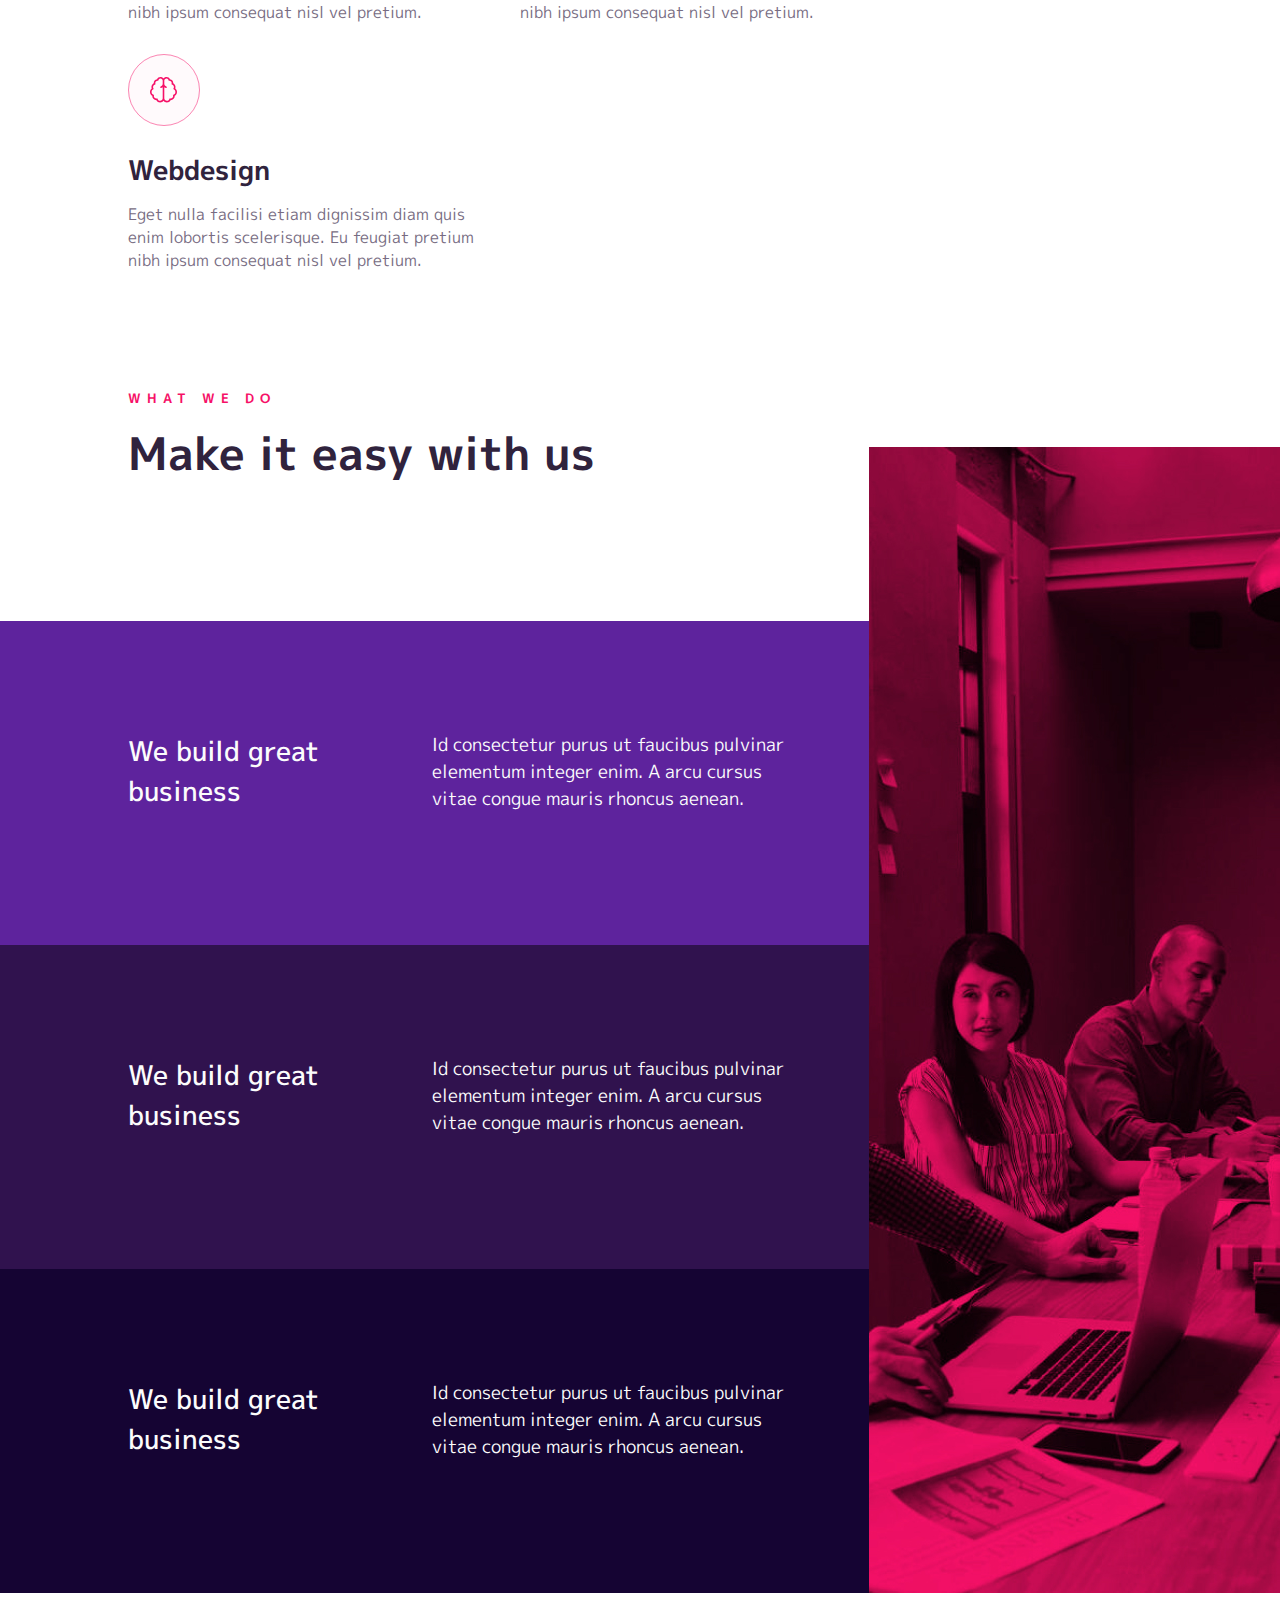
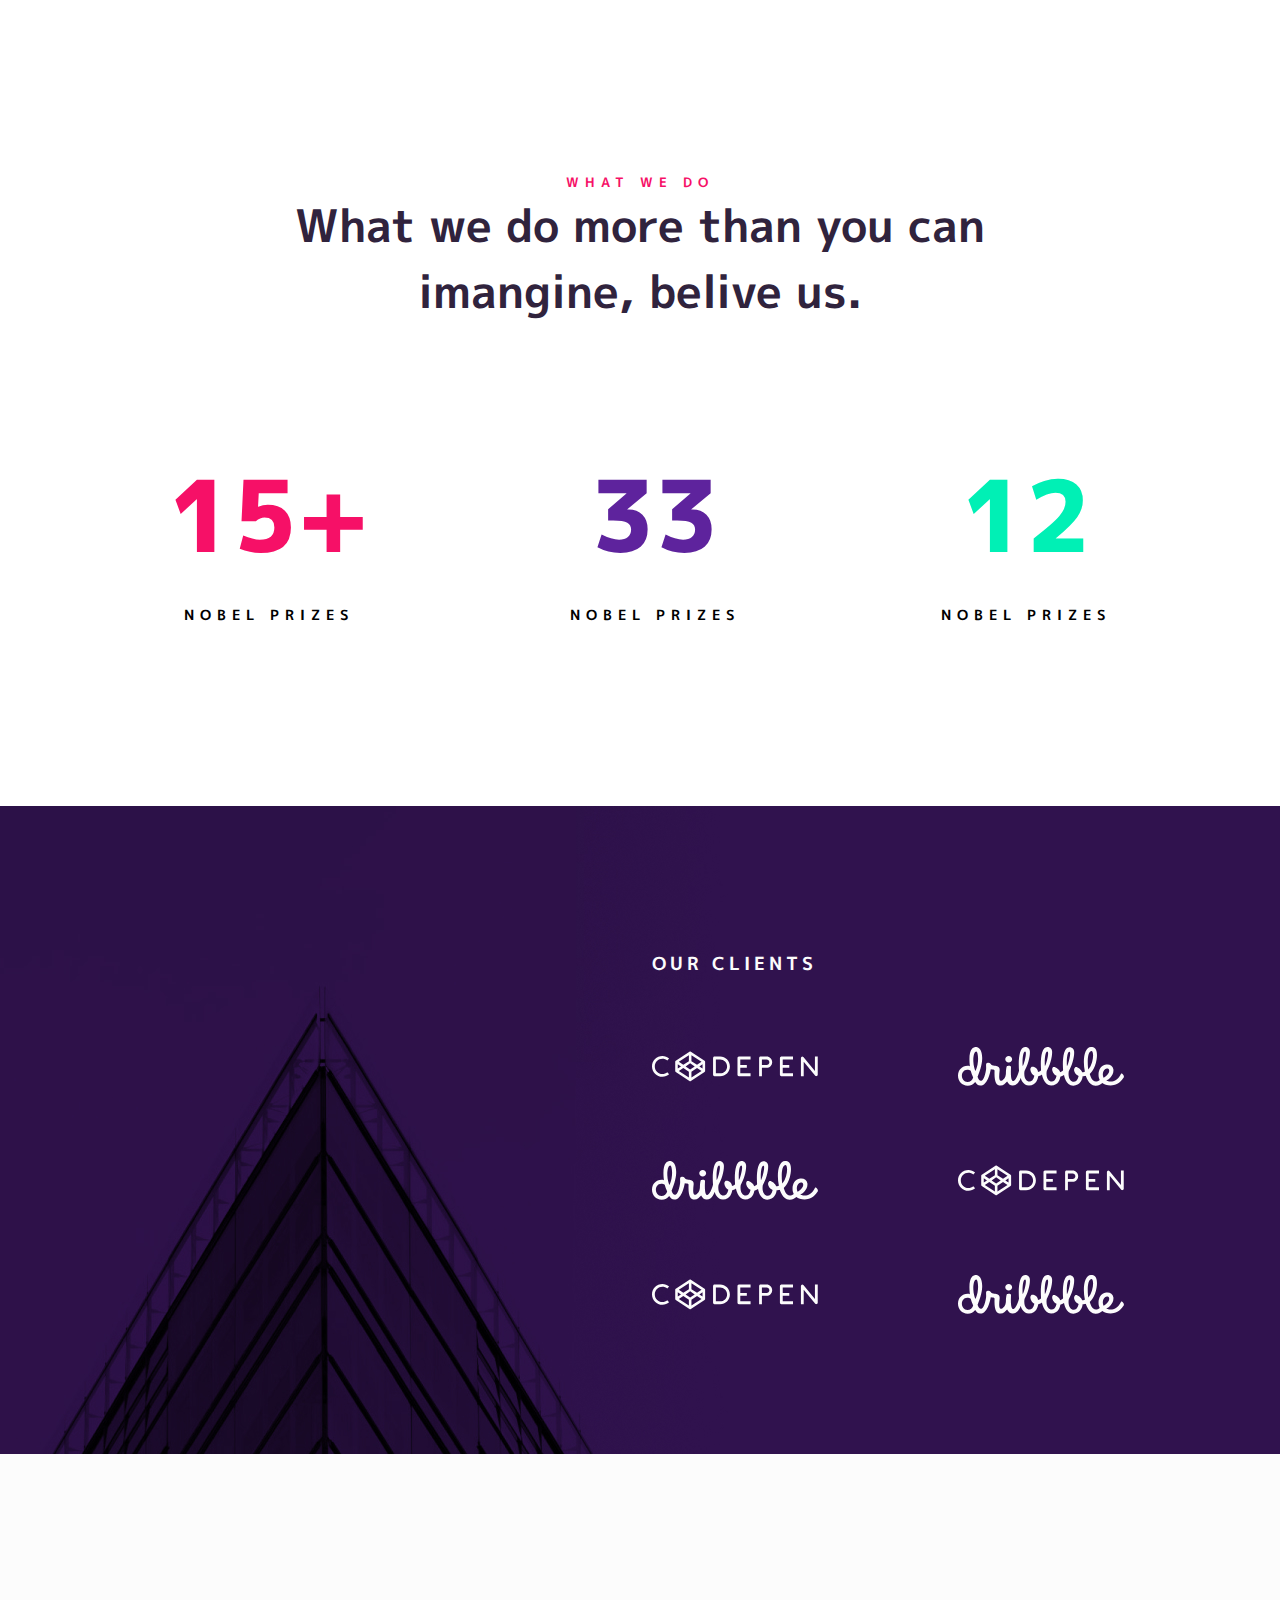
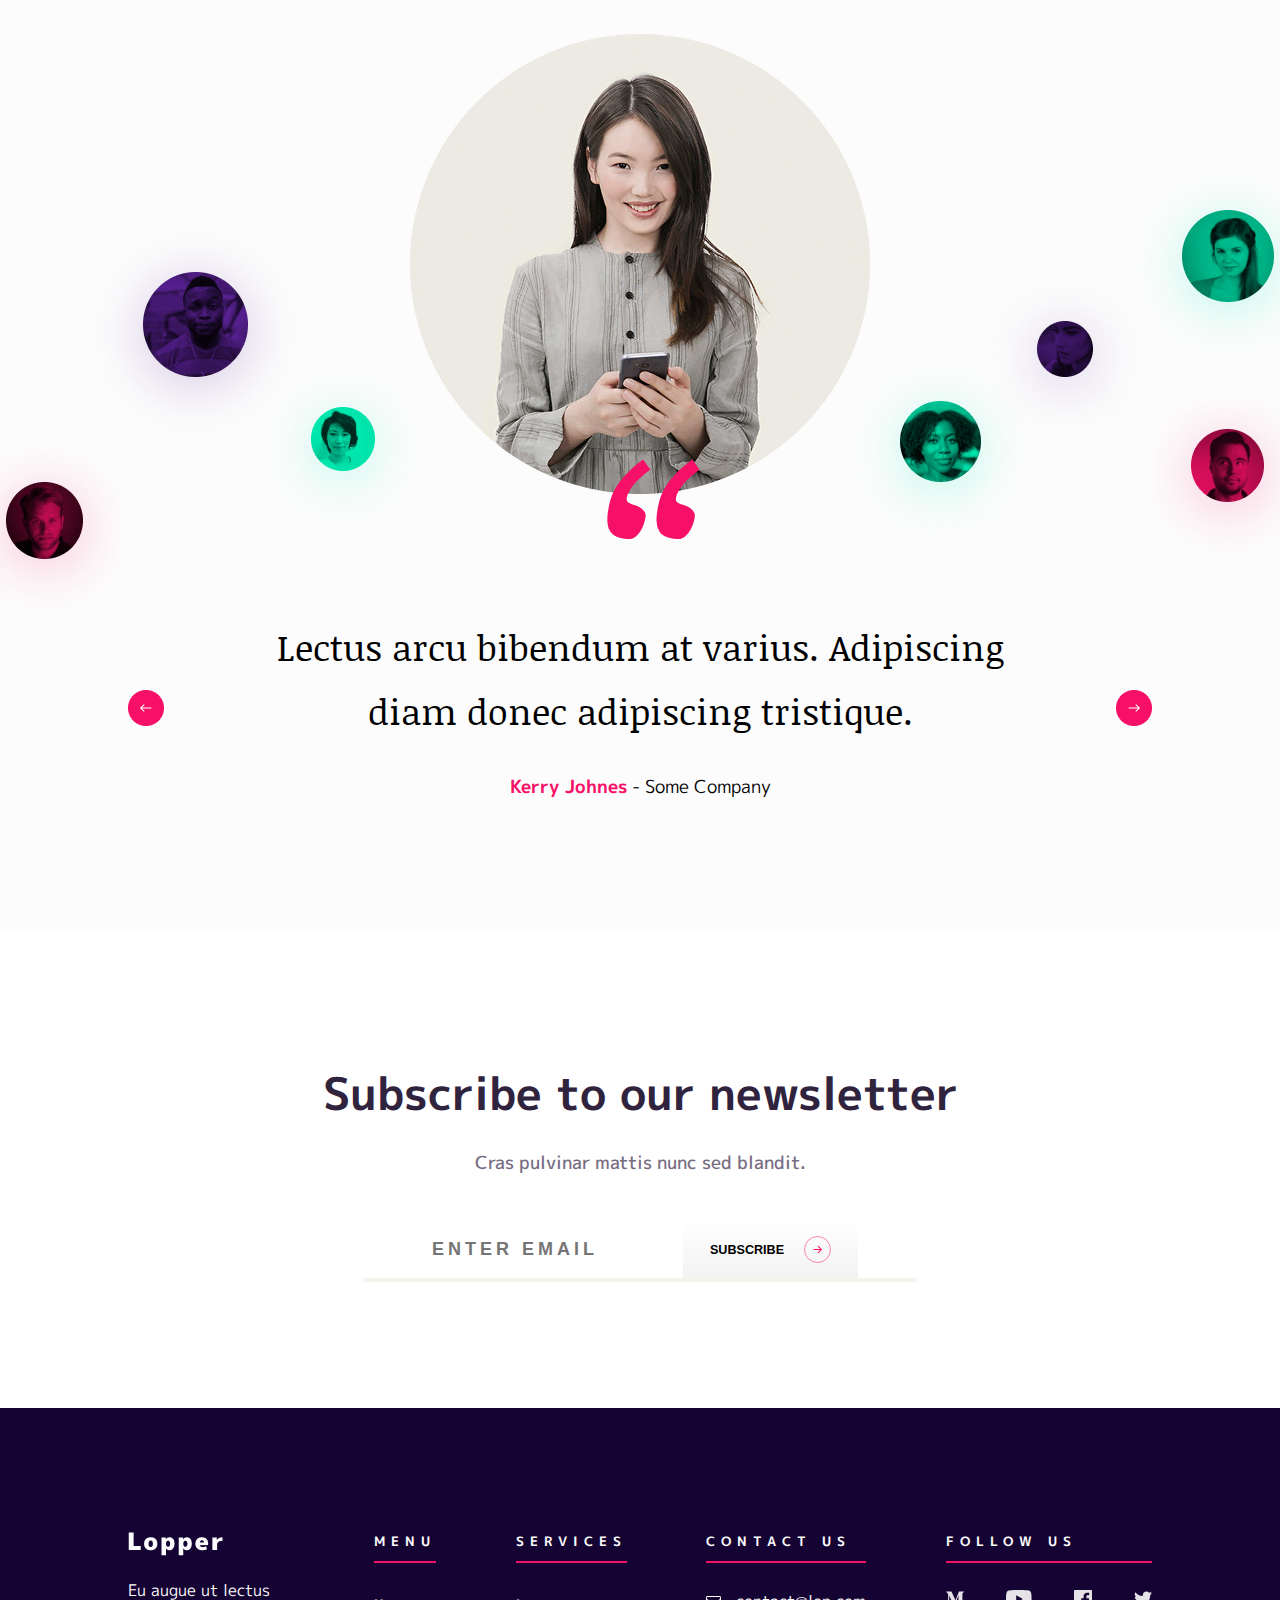
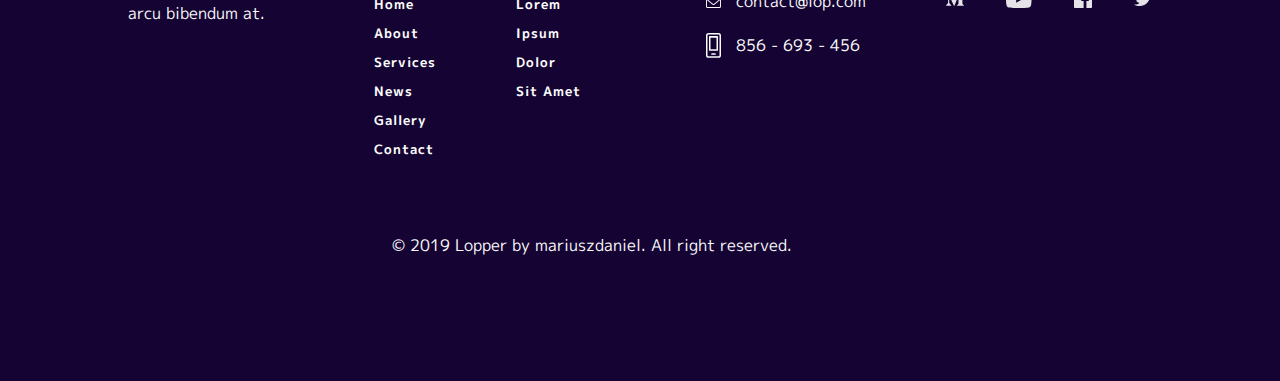
<file: lopper.html>
<!DOCTYPE html>
<html lang="en">
<head>
    <meta charset="UTF-8">
    <meta name="viewport" content="width=device-width, initial-scale=1.0">
    <link rel="stylesheet" href="/styles/general.css">
    <title>Home</title>
</head>
<body>
    <header class="header">
        <div class="gradient"></div>
        <div class="header__content wrap">
            <img class="header__content-logo" src="./imges/Logo.png" alt="logo">
            <nav class="header__navbar">
                <ul>
                    <li><a href=""></a>Home</li>
                    <li><a href=""></a>Services</li>
                    <li><a href=""></a>Work</li>
                    <li><a href=""></a>About</li>
                </ul>
            </nav>
            <div class="header__tel">
                <img src="./imges/icon/tel.svg" alt="tel">
                <p>(01) 666 - 693 - 456</p>
            </div>
            <div class="header__burger">
                <input type="checkbox" id="burger-checkbox" class="burger-checkbox">
                <label for="burger-checkbox" class="burger"></label>
            </div>
        </div> 
        <div class="main">
            <div class="main__container wrap">
                <div class="main__content ">
                    <p>What we  do?</p>
                    <h1>We grow <br><span>great business</span></h1>
                </div>
                <div class="main__scroll">
                    <p>Scroll to see more</p>
                    <a href="#review"><img src="imges/icon/arrowD.svg" alt="arrowD"></a>
                </div>
            </div>
            <div class="main__card wrap">
                <p>Velit laoreet id donec ultrices. Ut lectus arcu bibendum varius.</p> 
                <img src="./imges/Arrow.png" alt="Arrow">
            </div>
        </div>
    </header>
    <main>
        <section class="we">
            <div class="we__content wrap"> 
                <div class="we__content-text">
                    <p class="we__text-intro">Intro</p>
                    <h2>What we do</h2>
                    <p class="we__text-desc">Apparently we had reached a great height in the atmosphere, for the sky was a dead black, and the stars had ceased to twinkle.</p>
                </div>
                <div class="we__content-cards">
                    <div class="we__cards">
                        <img src="./imges/icon/we1.svg" alt="we">
                        <p class="we_cards-title">Webdesign</p>
                        <p class="we__cards-desc">Eget nulla facilisi etiam dignissim diam quis enim lobortis scelerisque. Eu feugiat pretium nibh ipsum consequat nisl vel pretium. </p>
                    </div>
                    <div class="we__cards">
                        <img src="./imges/icon/we2.svg" alt="we">
                        <p class="we_cards-title">Webdesign</p>
                        <p class="we__cards-desc">Eget nulla facilisi etiam dignissim diam quis enim lobortis scelerisque. Eu feugiat pretium nibh ipsum consequat nisl vel pretium. </p>
                    </div>
                    <div class="we__cards">
                        <img src="./imges/icon/we3.svg" alt="we">
                        <p class="we_cards-title">Webdesign</p>
                        <p class="we__cards-desc">Eget nulla facilisi etiam dignissim diam quis enim lobortis scelerisque. Eu feugiat pretium nibh ipsum consequat nisl vel pretium. </p>
                    </div>
                </div>        
            </div>
        </section>
        <section class="advantages">
            <div class="advantages__content wrap">
                <p class="we__text-intro">What we do</p>
                <h2>Make it easy with us</h2>
            </div>
            <div class="advantages__container-box">
                <div class="advantages__container">
                    <div class="advantages__container-flex wrap">
                        <h3>We build great business</h3>
                        <p>Id consectetur purus ut faucibus pulvinar elementum integer enim. A arcu cursus vitae congue mauris rhoncus aenean.</p>
                    </div>
                </div>
                <div class="advantages__container">
                    <div class="advantages__container-flex wrap">
                        <h3>We build great business</h3>
                        <p>Id consectetur purus ut faucibus pulvinar elementum integer enim. A arcu cursus vitae congue mauris rhoncus aenean.</p>
                    </div>
                </div>
                <div class="advantages__container">
                    <div class="advantages__container-flex wrap">
                        <h3>We build great business</h3>
                        <p>Id consectetur purus ut faucibus pulvinar elementum integer enim. A arcu cursus vitae congue mauris rhoncus aenean.</p>
                    </div>
                </div>
                <img src="./imges/abvCards.jpg" alt="abvCards">
            </div> 
        </section>
        <section class="about">
            <div class="about__content wrap">
                <div class="about__content-title">
                    <p class="we__text-intro">What we do</p>
                    <h2>What we  do more than you can<br>imangine, belive us.</h2>
                </div>
                <div class="about__content-cards">
                    <div class="about__cards">
                        <p class="about__cards-title">15+</p>
                        <p class="about__cards-desc">Nobel prizes</p>
                    </div>
                    <div class="about__cards">
                        <p class="about__cards-title">33</p>
                        <p class="about__cards-desc">Nobel prizes</p>
                    </div>
                    <div class="about__cards">
                        <p class="about__cards-title">12</p>
                        <p class="about__cards-desc">Nobel prizes</p>
                    </div>
                </div>
            </div>
        </section>
        <section class="clients">
            <div class="clients__content wrap">
                <div class="clients__content-box">
                    <h4>Our Clients</h4>
                    <div class="clients__content-cards">
                        <img src="./imges/icon/client1.svg" alt="">
                        <img src="./imges/icon/client2.svg" alt="">
                        <img src="./imges/icon/client2.svg" alt="">
                        <img src="./imges/icon/client1.svg" alt="">
                        <img src="./imges/icon/client1.svg" alt="">
                        <img src="./imges/icon/client2.svg" alt="">
                    </div>
                </div>      
            </div>
        </section>
        <section class="reviews" id="review">
            <div class="reviews__content wrap">
                <img class="reviews__content-img" src="imges/reviews.png" alt="reviews">
                <img src="imges/quotes.png" alt="">
                    <div class="reviews__content-cards">
                        <img src="imges/reviewsSlader.png" alt="reviewsSlader">
                        <div class="reviews__cards-text">
                            <p>Lectus arcu bibendum at varius. Adipiscing diam donec adipiscing tristique.</p>
                            <p><span>Kerry Johnes</span> - Some Company</p>
                        </div>
                        <img src="imges/reviewsSlader.png" alt="reviewsSlader">
                    </div>
            </div>
        </section>
        <section class="subscription">
            <div class="subscription__content wrap">
                <h2>Subscribe to our newsletter</h2>
                <p>Cras pulvinar mattis nunc sed blandit.</p>
                <form class="subscription__form">
                    <input type="email" placeholder="ENTER EMAIL" required>
                    <div class="subscription__form-button">
                        <input type="submit" value="Subscribe">
                        <img src="imges/arrowNewsletter.svg" alt="arrowNewsletter">
                    </div>
                </form>
            </div>
        </section>
    </main>
        <footer class="footer">
            <div class="footer__content wrap">
                <div class="footer__content-logo">
                    <img src="imges/Logo.png" alt="">
                    <p>Eu augue ut lectus arcu bibendum at.</p>
                </div>
                <div class="footer__content-text">
                    <p class="footer__content-title">Menu</p>
                    <ul>
                        <li><a href=""></a>Home</li>
                        <li><a href=""></a>About</li>
                        <li><a href=""></a>Services</li>
                        <li><a href=""></a>News</li>
                        <li><a href=""></a>Gallery</li>
                        <li><a href=""></a>Contact</li>
                    </ul>
                </div>
                <div class="footer__content-text">
                    <p class="footer__content-title">Services</p>
                    <ul>
                        <li><a href=""></a>Lorem</li>
                        <li><a href=""></a>Ipsum</li>
                        <li><a href=""></a>Dolor</li>
                        <li><a href=""></a>Sit Amet</li>
                    </ul>
                </div>
                <div class="footer__content-text">
                    <p class="footer__content-title">Contact us</p>
                    <div class="footer__content-cards">
                        <img src="imges/icon/email.svg" alt="email">
                        <p>contact@lop.com</p>
                    </div>
                    <div class="footer__content-cards">
                        <img src="imges/icon/tel.svg" alt="tel">
                        <p>856 - 693 - 456</p>
                    </div>
                </div>
                <div class="footer__content-text">
                    <p class="footer__content-title">Follow us</p>
                    <div class="footer__content-flex">
                        <img src="imges/icon/footer1.svg" alt="footer">
                        <img src="imges/icon/footer2.svg" alt="footer">
                        <img src="imges/icon/footer3.svg" alt="footer">
                        <img src="imges/icon/footer4.svg" alt="footer">
                    </div>
                </div>
            </div> 
            <div class="footer__desc">
                <p>© 2019 Lopper by mariuszdaniel. All right reserved.</p>
            </div>
        </footer>   
</body>
</html>
</file>
<file: styles/general.css>
@import url('https://fonts.googleapis.com/css2?family=M+PLUS+1p:wght@100;300;400;500;700;800;900&display=swap');
@import url('https://fonts.googleapis.com/css2?family=Noticia+Text:ital,wght@0,400;0,700;1,400;1,700&display=swap');
@import url(home.css);
@import url(media.css);
*{
    margin: 0;
    padding: 0;
    box-sizing: border-box;
}
html{
    scroll-behavior: smooth;
}
body{
    font-family: var(--basic-fond-famali);
}
h1{
    font-size: var(--title_main-size);
    font-family: var(--basic-fond-famali);
    font-weight: 900;
}
span{
    color: var(--primary-color);
    font-family: var(--basic-fond-famali);
}
h2{
    font-size: var(--title_h2-size);
    color: var(--title_section-color);
    font-family: var(--basic-fond-famali);
}
h3{
    color: var(--white-color);
    font-size: var(--title_desc-size);
    font-family: var(--basic-fond-famali);
}
h4{
    font-size: 18px;
    color: var(--white-color);
    font-weight: 600;
    letter-spacing: 4px;
    text-transform: uppercase;
}
li{
    list-style: none;
    cursor: pointer;
}
a{
    text-decoration: none;
}
.wrap{
    max-width: 1440px;
    width: 80%;
    margin: 0 auto;
}
:root {
    --white-color:rgba(252, 252, 252, 1);
    --primary-color: rgba(246, 16, 103, 1);
    --secondaty_100-color: rgba(94, 35, 157, 1);
    --secondaty_300-color: rgba(48, 18, 78, 1);
    --secondaty_400-color: rgba(21, 4, 51, 1);
    --title_section-color: rgba(48, 35, 61, 1);
    --text_section-color: rgba(119, 108, 130, 1);
    --title_main-size: 99px;
    --title_h2-size: 45px;
    --title_desc-size: 27px;
    --text_section-size: 16.2px;
    --navbar-size:14.4px;
    --basic-fond-famali: 'M PLUS 1p';
}
</file>
